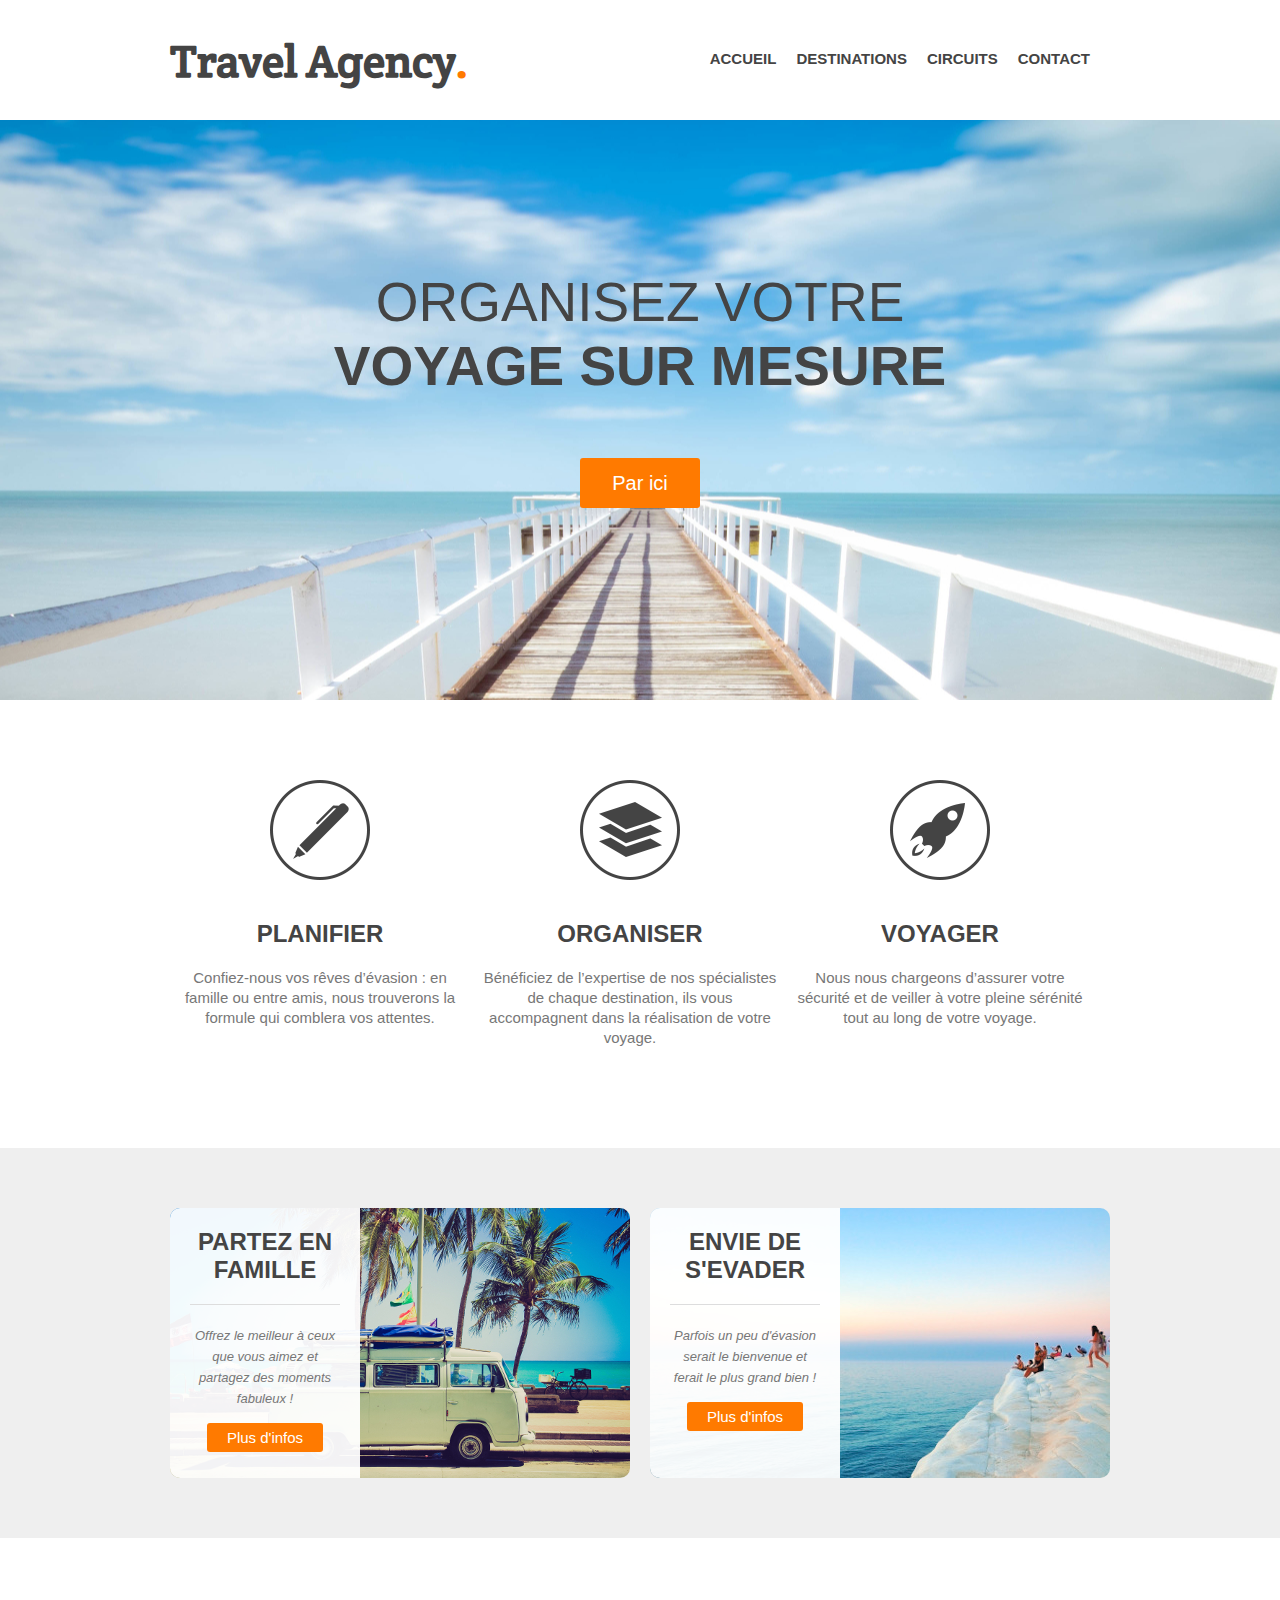
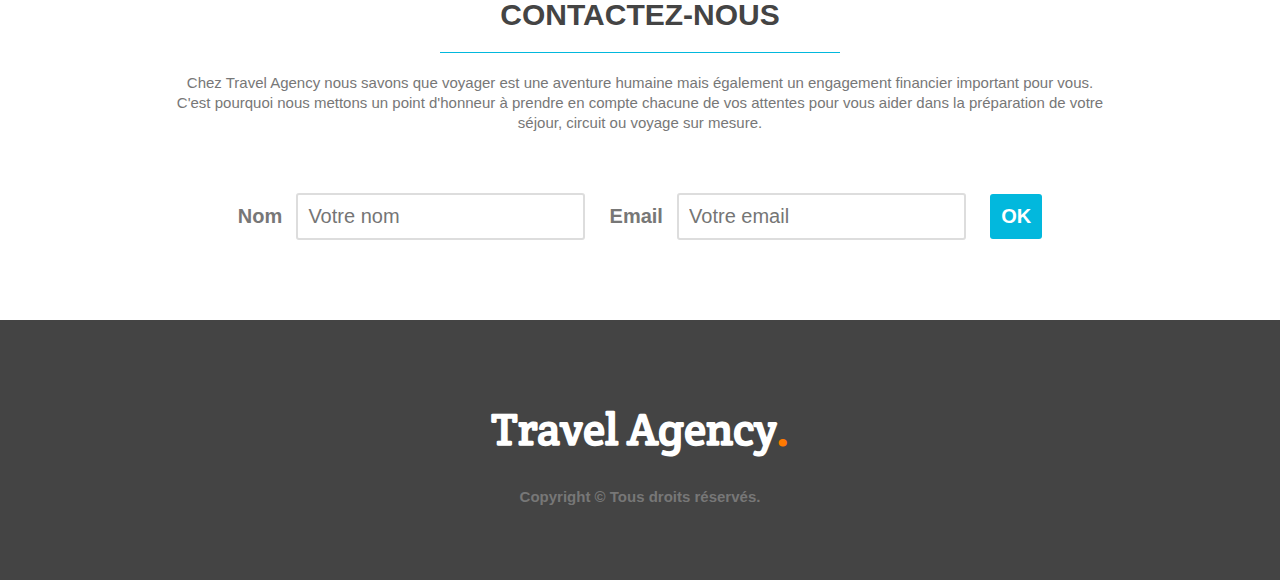
<file: PROJECT/index.html>
<!DOCTYPE html>
<html>
    <head>
        <meta charset="utf-8">
        <link href="styles.css" rel="stylesheet">
        <link href='http://fonts.googleapis.com/css?family=Crete+Round' rel="stylesheet">
        <title>Travel Agency</title>
    </head>
    
    <body>
        <header> 
            <div class="wrapper">
                <h1>Travel Agency<span class="orange">.</span></h1>
                <nav>
                    <ul>
                        <li><a href="#main-image">Accueil</a></li>
                        <li><a href="#steps">Destinations</a></li>
                        <li><a href="#possibilities">Circuits</a></li>
                        <li><a href="#contact">Contact</a></li>
                    </ul>
                </nav>
            </div>
        </header>
        
        <section id="main-image">
			<div class="wrapper">
                <h2>Organisez votre<br><strong>voyage sur mesure</strong></h2>
                <a href="#" class="button-1">Par ici</a>
			</div>
		</section>
        
        <section id="steps">
             <div class="wrapper">
                 <ul>
                    <li id="step-1">
                        <h4>Planifier</h4>
                        <p>Confiez-nous vos rêves d’évasion : en famille ou entre amis, nous trouverons la formule qui comblera vos attentes.</p>
                     </li>
                     <li id="step-2">
                        <h4>Organiser</h4>
                        <p>Bénéficiez de l’expertise de nos spécialistes de chaque destination, ils vous accompagnent dans la réalisation de votre voyage.</p>
                     </li>
                     <li id="step-3">
                        <h4>Voyager</h4>
                        <p>Nous nous chargeons d’assurer votre sécurité et de veiller à votre pleine sérénité tout au long de votre voyage.</p>
                     </li>
                     <div class="clear"></div>
                 </ul>
            </div>
        </section>
        
       <section id="possibilities">
			<div class="wrapper">
                <article style="background-image: url(images/article-image-1.jpg);">
                    <div class="overlay">
                        <h4>Partez en famille</h4>
                        <p><small>Offrez le meilleur à ceux que vous aimez et partagez des moments fabuleux !</small></p>
                        <a href="#" class="button-2">Plus d'infos</a>
                    </div>
                </article>
                
                <article style="background-image: url(images/article-image-2.jpg);">
                    <div class="overlay">
                        <h4>Envie de s'evader</h4>
                        <p><small>Parfois un peu d'évasion serait le bienvenue et ferait le plus grand bien !</small></p>
                        <a href="#" class="button-2">Plus d'infos</a>
                    </div>
                </article>
                
                <div class="clear"></div>
                
			</div>
		</section>
        
        <section id="contact">
            <div class="wrapper">
                <h3>Contactez-nous</h3>
                <p>Chez Travel Agency nous savons que voyager est une aventure humaine mais également un engagement financier important pour vous. C'est pourquoi nous mettons un point d'honneur à prendre en compte chacune de vos attentes pour vous aider dans la préparation de votre séjour, circuit ou voyage sur mesure.</p>
                
                <form>
                    <label for="name">Nom</label>
                    <input type="text" id="name" placeholder="Votre nom">
                    <label for="email">Email</label>
                    <input type="text" id="email" placeholder="Votre email">
                    <input type="submit" value="OK" class="button-3">
                </form>
            </div>
        </section>
        
        
        <footer>
            <div class="wrapper">
                <h1>Travel Agency<span class="orange">.</span></h1>
                <div class="copyright">Copyright © Tous droits réservés.</div>
			</div>
        </footer>
        
        
    
    </body>

</html>
</file>
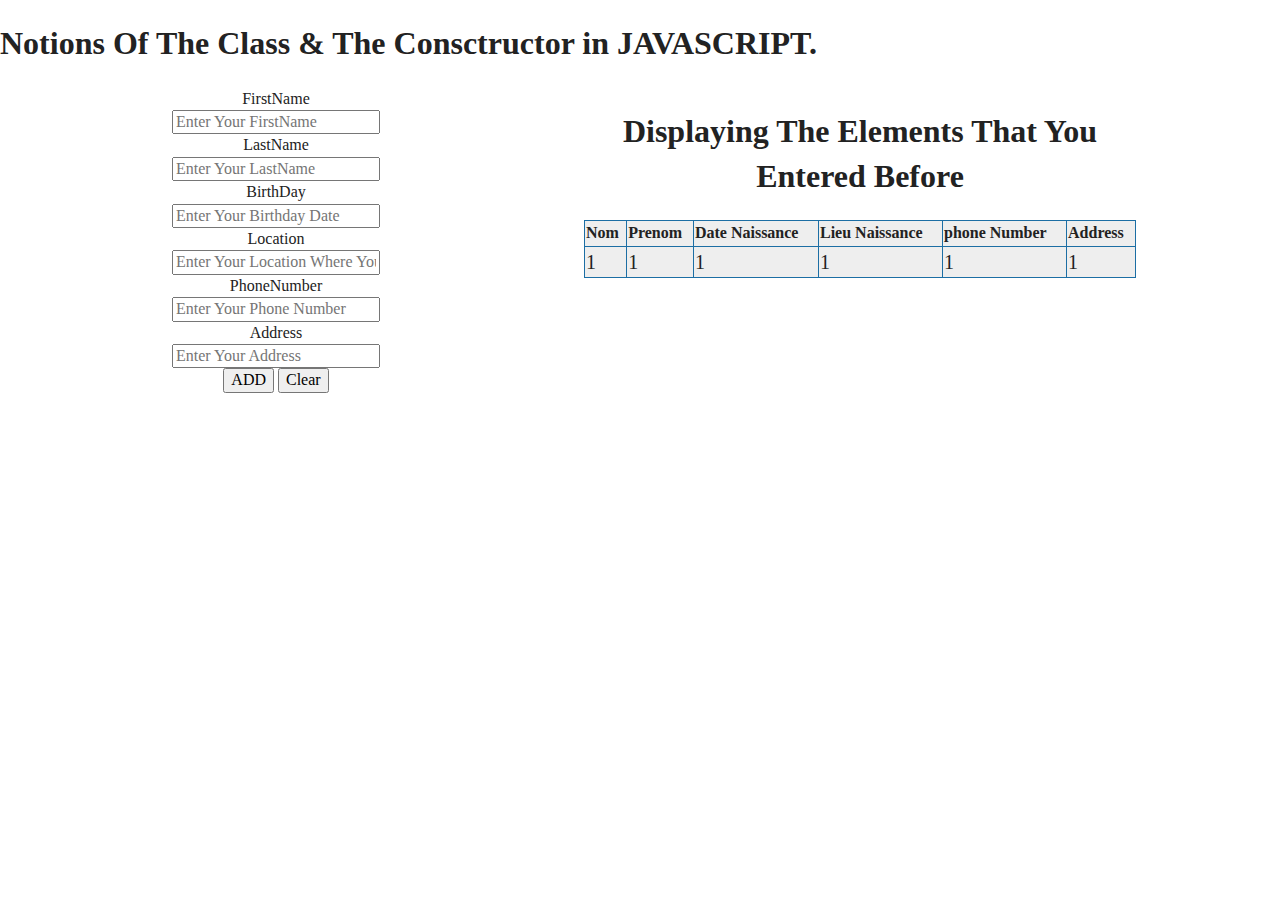
<file: JavaScript/AppJavaScript POO/index.html>
<!doctype html>
<html class="no-js" lang="">

<head>
  <meta charset="utf-8">
  <title>JAVASCRIPT</title>
  <meta name="description" content="">
  <meta name="viewport" content="width=device-width, initial-scale=1">
  <!--  <link rel="manifest" href="site.webmanifest">-->
  <link rel="apple-touch-icon" href="icon.png">
  <!-- Place favicon.ico in the root directory -->
  <link rel="stylesheet" href="css/normalize.css">
  <link rel="stylesheet" href="css/main.css">
  <link rel="stylesheet" href="css/flexboxgrid.css">

  <meta name="theme-color" content="#fafafa">
</head>

<body>
  <!--[if IE]>
    <p class="browserupgrade">You are using an <strong>outdated</strong> browser. Please <a href="https://browsehappy.com/">upgrade your browser</a> to improve your experience and security.</p>
  <![endif]-->

  <!-- Add your site or application content here -->
  <h1>Notions Of The Class & The Consctructor in JAVASCRIPT.</h1>


  <section>

    <div class="container">
      <div class="row center-xs center-sm center-md center-lg">
        <div class="col-xs-12 col-sm-6 col-md-6 col-lg-6">
          <div class="form">

            <label for="fname">FirstName</label><br>
            <input type="text" id="fname" placeholder="Enter Your FirstName"><br>
            <span class='error-message' id='fname-error'></span>

            <label for="lname">LastName</label><br>
            <input type="text" id="lname" placeholder="Enter Your LastName"><br>
            <span class='error-message' id='lname-error'></span>

            <label for="birthday">BirthDay</label><br>
            <input type="text" id="birthday" placeholder="Enter Your Birthday Date"><br>
            <span class='error-message' id='birthday-error'></span>

            <label for="location">Location</label><br>
            <input type="text" id="location" placeholder="Enter Your Location Where You Born"><br>
            <span class='error-message' id='location-error'></span>

            <label for="phone">PhoneNumber</label><br>
            <input type="text" id="phone" placeholder="Enter Your Phone Number"><br>
            <span class='error-message' id='phone-error'></span>

            <label for="address">Address</label><br>
            <input type="text" id="address" placeholder="Enter Your Address"><br>
            <span class='error-message' id='address-error'></span>

            <button onclick="return addingNewRows();">ADD</button>
            <button onclick="return clearFeilds();">Clear</button>

          </div>
        </div>
        <div class="col-xs-12 col-sm-6 col-md-6 col-lg-6">
          <table border="1" id="table">
            <h1>Displaying The Elements That You Entered Before </h1>
            <thead>

            <th>Nom</th>
            <th>Prenom</th>
            <th>Date Naissance</th>
            <th>Lieu Naissance</th>
            <th>phone Number</th>
            <th>Address</th>
            </thead>

            <tbody>
            <tr id="trows">
              <td>1</td>
              <td>1</td>
              <td>1</td>
              <td>1</td>
              <td>1</td>
              <td>1</td>
            </tr>

            </tbody>
          </table>
        </div>
      </div>



    </div>

  </section>


























  <script src="js/vendor/modernizr-3.8.0.min.js"></script>
  <script src="https://code.jquery.com/jquery-3.4.1.min.js" integrity="sha256-CSXorXvZcTkaix6Yvo6HppcZGetbYMGWSFlBw8HfCJo=" crossorigin="anonymous"></script>
  <script>window.jQuery || document.write('<script src="js/vendor/jquery-3.4.1.min.js"><\/script>')</script>
  <script src="js/plugins.js"></script>
  <script src="js/main.js"></script>

  <!-- Google Analytics: change UA-XXXXX-Y to be your site's ID. -->
  <script>
    window.ga = function () { ga.q.push(arguments) }; ga.q = []; ga.l = +new Date;
    ga('create', 'UA-XXXXX-Y', 'auto'); ga('set','transport','beacon'); ga('send', 'pageview')
  </script>
  <script src="https://www.google-analytics.com/analytics.js" async></script>
</body>

</html>
</file>
<file: PROJECT/styles.css>
/* GENERAL */

*
{
    margin: 0;
    padding: 0;
}
body 
{
    font-family: Arial,sans-serif;
    font-size: 15px;
}
h1, h2,h3,h4
{
  color: #444;  
}
h1
{
    font-family: 'Crete Round', serif;
    font-size: 45px;
}
h2
{
    font-size: 55px;
}
h3
{
    font-size: 30px;
}
h4
{
    font-size: 24px;
}
p
{
    line-height: 20px;
    color: #777;
}
ul
{
    list-style: none;
}
a
{
    text-decoration: none;
    color: #444;
}
.wrapper
{
    width: 940px;
    margin: 0 auto;
    padding: 0 10px;
}
.orange
{
    color: #ff7a00;
}
.clear
{
    clear: both;   
}
small
{
    font-size: 13px;
    font-style:italic;
}

/* HEADER */

header 
{
    height: 120px;   
}
header h1
{
    float: left;
    margin-top: 32px;
}
header nav
{
    float: right;   
    margin-top: 50px;
}
header nav ul li
{
    float:left;
    display: inline-block;
}
header nav ul li a
{
    text-transform: uppercase;
    font-weight: bold;
    margin-right: 20px;
}

/* MAIN IMAGE */

#main-image
{
    height: 580px;
    background: url('images/main.jpg') center;
}
#main-image h2
{
    font-weight: normal;
    text-transform: uppercase;
    text-align: center;
    padding: 150px 0 40px 0;
    margin-bottom: 20px;
}
.button-1
{
    display: block;
    width: 120px;
    height: 50px;
    background: #ff7a00;
    color: #fff;
    font-size: 20px;
    margin: 0 auto;
    line-height: 50px;
    text-align: center;
    border-radius:  3px;
}
.button-1:hover
{
     background: #02b8dd;
}

/* STEPS */

#steps ul
{
    margin: 80px 0;
}
#steps ul li
{
    width: 300px;
    float:left;
    padding-top: 140px;
    text-align: center;
    margin-right: 10px;
    
}
#steps h4
{
    text-transform: uppercase;
    margin-bottom: 20px;
}
#steps p
{
    margin-bottom: 20px;
}
#step-1
{
    background: url('images/steps-icon-1.png') no-repeat top center;
}
#step-2
{
    background: url('images/steps-icon-2.png') no-repeat top center;
    
}
#step-3
{
    background: url('images/steps-icon-3.png') no-repeat top center;
}


/* POSSIBILITIES */


#possibilities
{
    background-color: #efefef;
    padding:  60px 0;
}
#possibilities article
{
    width: 460px;
    height: 270px;
    float: left;
    border-radius: 10px;
}
#possibilities article:first-child
{
    margin-right: 20px;
}
.overlay
{
    background: rgba(255,255,255, 0.95);
    height: 100%;
    width: 190px;
    padding: 20px;
    border-radius: 10px 0 0 10px;
    text-align: center;
    box-sizing: border-box;
}
article h4
{
    border-bottom:  1px solid #ddd;
    padding-bottom: 20px;
    text-transform: uppercase;
    margin-bottom: 20px;
    text-align: center;
}
#possibilities p
{
    text-align: center;
    margin-bottom: 20px;
}
.button-2
{
    color: #fff;
    background-color: #ff7a00;
    padding: 6px 20px;
    border-radius: 3px;
}
.button-2:hover
{
    color: #fff;
    background-color: #02b8dd;
}



/* CONTACT */

#contact
{
    padding: 60px 0;
    text-align: center
}
#contact h3
{
    width: 400px;
    text-transform: uppercase;
    margin: 0 auto 20px auto;
    border-bottom:  1px solid #02b8dd;
    padding-bottom: 20px;   
}
form
{
    margin: 60px 0 20px 0;
}
label
{
    font-weight: bold;
    font-size: 20px;
    margin-right: 10px;
    color: #777;
}
input[type="text"]
{
    padding:10px;
    font-size: 20px;
    margin-right: 20px;
    border: 2px solid #ddd;
    border-radius: 3px;
}
.button-3
{
    color: #fff;
    font-size: 20px;
    font-weight: bold;
    padding: 11px;
    background-color: #02b8dd;
    border-style: none;
    border-radius: 3px;
}
.button-3:hover
{
    color: #fff;
    background-color: #444;
}

/* FOOTER */

footer
{
    height: 260px;
    background-color: #444;
}
footer h1
{
    color:#fff;
    text-align: center;
    padding-top: 80px;
}
.copyright
{
    text-align: center;
    font-weight: bold;
    padding-top: 30px;
    color: #777;
}
</file>
<file: JavaScript/AppJavaScript POO/css/main.css>
/*! HTML5 Boilerplate v7.3.0 | MIT License | https://html5boilerplate.com/ */

/* main.css 2.0.0 | MIT License | https://github.com/h5bp/main.css#readme */
/*
 * What follows is the result of much research on cross-browser styling.
 * Credit left inline and big thanks to Nicolas Gallagher, Jonathan Neal,
 * Kroc Camen, and the H5BP dev community and team.
 */

/* ==========================================================================
   Base styles: opinionated defaults
   ========================================================================== */

html {
  color: #222;
  font-size: 1em;
  line-height: 1.4;
}

/*
 * Remove text-shadow in selection highlight:
 * https://twitter.com/miketaylr/status/12228805301
 *
 * Vendor-prefixed and regular ::selection selectors cannot be combined:
 * https://stackoverflow.com/a/16982510/7133471
 *
 * Customize the background color to match your design.
 */

::-moz-selection {
  background: #b3d4fc;
  text-shadow: none;
}

::selection {
  background: #b3d4fc;
  text-shadow: none;
}

/*
 * A better looking default horizontal rule
 */

hr {
  display: block;
  height: 1px;
  border: 0;
  border-top: 1px solid #ccc;
  margin: 1em 0;
  padding: 0;
}

/*
 * Remove the gap between audio, canvas, iframes,
 * images, videos and the bottom of their containers:
 * https://github.com/h5bp/html5-boilerplate/issues/440
 */

audio,
canvas,
iframe,
img,
svg,
video {
  vertical-align: middle;
}

/*
 * Remove default fieldset styles.
 */

fieldset {
  border: 0;
  margin: 0;
  padding: 0;
}

/*
 * Allow only vertical resizing of textareas.
 */

textarea {
  resize: vertical;
}

/* ==========================================================================
   Browser Upgrade Prompt
   ========================================================================== */

.browserupgrade {
  margin: 0.2em 0;
  background: #ccc;
  color: #000;
  padding: 0.2em 0;
}

/* ==========================================================================
   Author's custom styles
   ========================================================================== */

/* ==========================================================================
   Helper classes
   ========================================================================== */

/*
 * Hide visually and from screen readers
 */

.hidden {
  display: none !important;
}

/*
* Hide only visually, but have it available for screen readers:
* https://snook.ca/archives/html_and_css/hiding-content-for-accessibility
*
* 1. For long content, line feeds are not interpreted as spaces and small width
*    causes content to wrap 1 word per line:
*    https://medium.com/@jessebeach/beware-smushed-off-screen-accessible-text-5952a4c2cbfe
*/

.sr-only {
  border: 0;
  clip: rect(0, 0, 0, 0);
  height: 1px;
  margin: -1px;
  overflow: hidden;
  padding: 0;
  position: absolute;
  white-space: nowrap;
  width: 1px;
  /* 1 */
}

/*
* Extends the .sr-only class to allow the element
* to be focusable when navigated to via the keyboard:
* https://www.drupal.org/node/897638
*/

.sr-only.focusable:active,
.sr-only.focusable:focus {
  clip: auto;
  height: auto;
  margin: 0;
  overflow: visible;
  position: static;
  white-space: inherit;
  width: auto;
}

/*
* Hide visually and from screen readers, but maintain layout
*/

.invisible {
  visibility: hidden;
}

/*
* Clearfix: contain floats
*
* For modern browsers
* 1. The space content is one way to avoid an Opera bug when the
*    `contenteditable` attribute is included anywhere else in the document.
*    Otherwise it causes space to appear at the top and bottom of elements
*    that receive the `clearfix` class.
* 2. The use of `table` rather than `block` is only necessary if using
*    `:before` to contain the top-margins of child elements.
*/

.clearfix:before,
.clearfix:after {
  content: " ";
  /* 1 */
  display: table;
  /* 2 */
}

.clearfix:after {
  clear: both;
}

/* ==========================================================================
   EXAMPLE Media Queries for Responsive Design.
   These examples override the primary ('mobile first') styles.
   Modify as content requires.
   ========================================================================== */

@media only screen and (min-width: 35em) {
  /* Style adjustments for viewports that meet the condition */
}

@media print,
  (-webkit-min-device-pixel-ratio: 1.25),
  (min-resolution: 1.25dppx),
  (min-resolution: 120dpi) {
  /* Style adjustments for high resolution devices */
}

/* ==========================================================================
   Print styles.
   Inlined to avoid the additional HTTP request:
   https://www.phpied.com/delay-loading-your-print-css/
   ========================================================================== */

@media print {
  *,
  *:before,
  *:after {
    background: transparent !important;
    color: #000 !important;
    /* Black prints faster */
    box-shadow: none !important;
    text-shadow: none !important;
  }
  a,
  a:visited {
    text-decoration: underline;
  }
  a[href]:after {
    content: " (" attr(href) ")";
  }
  abbr[title]:after {
    content: " (" attr(title) ")";
  }
  /*
     * Don't show links that are fragment identifiers,
     * or use the `javascript:` pseudo protocol
     */
  a[href^="#"]:after,
  a[href^="javascript:"]:after {
    content: "";
  }
  pre {
    white-space: pre-wrap !important;
  }
  pre,
  blockquote {
    border: 1px solid #999;
    page-break-inside: avoid;
  }
  /*
     * Printing Tables:
     * https://web.archive.org/web/20180815150934/http://css-discuss.incutio.com/wiki/Printing_Tables
     */
  thead {
    display: table-header-group;
  }
  tr,
  img {
    page-break-inside: avoid;
  }
  p,
  h2,
  h3 {
    orphans: 3;
    widows: 3;
  }
  h2,
  h3 {
    page-break-after: avoid;
  }
}








/*====================================================================================================================*/
/*====================================================================================================================*/
#table{
  border: 1px solid #1c6ea4;
  background-color: #eee;
  width: 100%;
  text-align: left;
  border-collapse: collapse;
}

#table td th{
  border: 1px solid #AAAAAA;
  padding: 3px 2px;
}

#table tbody td{
  font-size: 20px;
}

#table tr:nth-child(even) {
  background: #D0E4F5;
}
#table thead{

}
</file>
<file: JavaScript/AppJavaScript POO/css/flexboxgrid.css>
/* Uncomment and set these variables to customize the grid. */

.container-fluid {
  margin-right: auto;
  margin-left: auto;
  padding-right: 2rem;
  padding-left: 2rem;
}

.row {
  box-sizing: border-box;
  display: -ms-flexbox;
  display: -webkit-box;
  display: flex;
  -ms-flex: 0 1 auto;
  -webkit-box-flex: 0;
  flex: 0 1 auto;
  -ms-flex-direction: row;
  -webkit-box-orient: horizontal;
  -webkit-box-direction: normal;
  flex-direction: row;
  -ms-flex-wrap: wrap;
  flex-wrap: wrap;
  margin-right: -1rem;
  margin-left: -1rem;
}

.row.reverse {
  -ms-flex-direction: row-reverse;
  -webkit-box-orient: horizontal;
  -webkit-box-direction: reverse;
  flex-direction: row-reverse;
}

.col.reverse {
  -ms-flex-direction: column-reverse;
  -webkit-box-orient: vertical;
  -webkit-box-direction: reverse;
  flex-direction: column-reverse;
}

.col-xs,
.col-xs-1,
.col-xs-2,
.col-xs-3,
.col-xs-4,
.col-xs-5,
.col-xs-6,
.col-xs-7,
.col-xs-8,
.col-xs-9,
.col-xs-10,
.col-xs-11,
.col-xs-12 {
  box-sizing: border-box;
  -ms-flex: 0 0 auto;
  -webkit-box-flex: 0;
  flex: 0 0 auto;
  padding-right: 1rem;
  padding-left: 1rem;
}

.col-xs {
  -webkit-flex-grow: 1;
  -ms-flex-positive: 1;
  -webkit-box-flex: 1;
  flex-grow: 1;
  -ms-flex-preferred-size: 0;
  flex-basis: 0;
  max-width: 100%;
}

.col-xs-1 {
  -ms-flex-preferred-size: 8.333%;
  flex-basis: 8.333%;
  max-width: 8.333%;
}

.col-xs-2 {
  -ms-flex-preferred-size: 16.667%;
  flex-basis: 16.667%;
  max-width: 16.667%;
}

.col-xs-3 {
  -ms-flex-preferred-size: 25%;
  flex-basis: 25%;
  max-width: 25%;
}

.col-xs-4 {
  -ms-flex-preferred-size: 33.333%;
  flex-basis: 33.333%;
  max-width: 33.333%;
}

.col-xs-5 {
  -ms-flex-preferred-size: 41.667%;
  flex-basis: 41.667%;
  max-width: 41.667%;
}

.col-xs-6 {
  -ms-flex-preferred-size: 50%;
  flex-basis: 50%;
  max-width: 50%;
}

.col-xs-7 {
  -ms-flex-preferred-size: 58.333%;
  flex-basis: 58.333%;
  max-width: 58.333%;
}

.col-xs-8 {
  -ms-flex-preferred-size: 66.667%;
  flex-basis: 66.667%;
  max-width: 66.667%;
}

.col-xs-9 {
  -ms-flex-preferred-size: 75%;
  flex-basis: 75%;
  max-width: 75%;
}

.col-xs-10 {
  -ms-flex-preferred-size: 83.333%;
  flex-basis: 83.333%;
  max-width: 83.333%;
}

.col-xs-11 {
  -ms-flex-preferred-size: 91.667%;
  flex-basis: 91.667%;
  max-width: 91.667%;
}

.col-xs-12 {
  -ms-flex-preferred-size: 100%;
  flex-basis: 100%;
  max-width: 100%;
}

.col-xs-offset-1 {
  margin-left: 8.333%;
}

.col-xs-offset-2 {
  margin-left: 16.667%;
}

.col-xs-offset-3 {
  margin-left: 25%;
}

.col-xs-offset-4 {
  margin-left: 33.333%;
}

.col-xs-offset-5 {
  margin-left: 41.667%;
}

.col-xs-offset-6 {
  margin-left: 50%;
}

.col-xs-offset-7 {
  margin-left: 58.333%;
}

.col-xs-offset-8 {
  margin-left: 66.667%;
}

.col-xs-offset-9 {
  margin-left: 75%;
}

.col-xs-offset-10 {
  margin-left: 83.333%;
}

.col-xs-offset-11 {
  margin-left: 91.667%;
}

.start-xs {
  -ms-flex-pack: start;
  -webkit-box-pack: start;
  justify-content: flex-start;
  text-align: start;
}

.center-xs {
  -ms-flex-pack: center;
  -webkit-box-pack: center;
  justify-content: center;
  text-align: center;
}

.end-xs {
  -ms-flex-pack: end;
  -webkit-box-pack: end;
  justify-content: flex-end;
  text-align: end;
}

.top-xs {
  -ms-flex-align: start;
  -webkit-box-align: start;
  align-items: flex-start;
}

.middle-xs {
  -ms-flex-align: center;
  -webkit-box-align: center;
  align-items: center;
}

.bottom-xs {
  -ms-flex-align: end;
  -webkit-box-align: end;
  align-items: flex-end;
}

.around-xs {
  -ms-flex-pack: distribute;
  justify-content: space-around;
}

.between-xs {
  -ms-flex-pack: justify;
  -webkit-box-pack: justify;
  justify-content: space-between;
}

.first-xs {
  -ms-flex-order: -1;
  -webkit-box-ordinal-group: 0;
  order: -1;
}

.last-xs {
  -ms-flex-order: 1;
  -webkit-box-ordinal-group: 2;
  order: 1;
}

@media only screen and (min-width: 48em) {
  .container {
    width: 46rem;
  }

  .col-sm,
  .col-sm-1,
  .col-sm-2,
  .col-sm-3,
  .col-sm-4,
  .col-sm-5,
  .col-sm-6,
  .col-sm-7,
  .col-sm-8,
  .col-sm-9,
  .col-sm-10,
  .col-sm-11,
  .col-sm-12 {
    box-sizing: border-box;
    -ms-flex: 0 0 auto;
    -webkit-box-flex: 0;
    flex: 0 0 auto;
    padding-right: 1rem;
    padding-left: 1rem;
  }

  .col-sm {
    -webkit-flex-grow: 1;
    -ms-flex-positive: 1;
    -webkit-box-flex: 1;
    flex-grow: 1;
    -ms-flex-preferred-size: 0;
    flex-basis: 0;
    max-width: 100%;
  }

  .col-sm-1 {
    -ms-flex-preferred-size: 8.333%;
    flex-basis: 8.333%;
    max-width: 8.333%;
  }

  .col-sm-2 {
    -ms-flex-preferred-size: 16.667%;
    flex-basis: 16.667%;
    max-width: 16.667%;
  }

  .col-sm-3 {
    -ms-flex-preferred-size: 25%;
    flex-basis: 25%;
    max-width: 25%;
  }

  .col-sm-4 {
    -ms-flex-preferred-size: 33.333%;
    flex-basis: 33.333%;
    max-width: 33.333%;
  }

  .col-sm-5 {
    -ms-flex-preferred-size: 41.667%;
    flex-basis: 41.667%;
    max-width: 41.667%;
  }

  .col-sm-6 {
    -ms-flex-preferred-size: 50%;
    flex-basis: 50%;
    max-width: 50%;
  }

  .col-sm-7 {
    -ms-flex-preferred-size: 58.333%;
    flex-basis: 58.333%;
    max-width: 58.333%;
  }

  .col-sm-8 {
    -ms-flex-preferred-size: 66.667%;
    flex-basis: 66.667%;
    max-width: 66.667%;
  }

  .col-sm-9 {
    -ms-flex-preferred-size: 75%;
    flex-basis: 75%;
    max-width: 75%;
  }

  .col-sm-10 {
    -ms-flex-preferred-size: 83.333%;
    flex-basis: 83.333%;
    max-width: 83.333%;
  }

  .col-sm-11 {
    -ms-flex-preferred-size: 91.667%;
    flex-basis: 91.667%;
    max-width: 91.667%;
  }

  .col-sm-12 {
    -ms-flex-preferred-size: 100%;
    flex-basis: 100%;
    max-width: 100%;
  }

  .col-sm-offset-1 {
    margin-left: 8.333%;
  }

  .col-sm-offset-2 {
    margin-left: 16.667%;
  }

  .col-sm-offset-3 {
    margin-left: 25%;
  }

  .col-sm-offset-4 {
    margin-left: 33.333%;
  }

  .col-sm-offset-5 {
    margin-left: 41.667%;
  }

  .col-sm-offset-6 {
    margin-left: 50%;
  }

  .col-sm-offset-7 {
    margin-left: 58.333%;
  }

  .col-sm-offset-8 {
    margin-left: 66.667%;
  }

  .col-sm-offset-9 {
    margin-left: 75%;
  }

  .col-sm-offset-10 {
    margin-left: 83.333%;
  }

  .col-sm-offset-11 {
    margin-left: 91.667%;
  }

  .start-sm {
    -ms-flex-pack: start;
    -webkit-box-pack: start;
    justify-content: flex-start;
    text-align: start;
  }

  .center-sm {
    -ms-flex-pack: center;
    -webkit-box-pack: center;
    justify-content: center;
    text-align: center;
  }

  .end-sm {
    -ms-flex-pack: end;
    -webkit-box-pack: end;
    justify-content: flex-end;
    text-align: end;
  }

  .top-sm {
    -ms-flex-align: start;
    -webkit-box-align: start;
    align-items: flex-start;
  }

  .middle-sm {
    -ms-flex-align: center;
    -webkit-box-align: center;
    align-items: center;
  }

  .bottom-sm {
    -ms-flex-align: end;
    -webkit-box-align: end;
    align-items: flex-end;
  }

  .around-sm {
    -ms-flex-pack: distribute;
    justify-content: space-around;
  }

  .between-sm {
    -ms-flex-pack: justify;
    -webkit-box-pack: justify;
    justify-content: space-between;
  }

  .first-sm {
    -ms-flex-order: -1;
    -webkit-box-ordinal-group: 0;
    order: -1;
  }

  .last-sm {
    -ms-flex-order: 1;
    -webkit-box-ordinal-group: 2;
    order: 1;
  }
}

@media only screen and (min-width: 62em) {
  .container {
    width: 61rem;
  }

  .col-md,
  .col-md-1,
  .col-md-2,
  .col-md-3,
  .col-md-4,
  .col-md-5,
  .col-md-6,
  .col-md-7,
  .col-md-8,
  .col-md-9,
  .col-md-10,
  .col-md-11,
  .col-md-12 {
    box-sizing: border-box;
    -ms-flex: 0 0 auto;
    -webkit-box-flex: 0;
    flex: 0 0 auto;
    padding-right: 1rem;
    padding-left: 1rem;
  }

  .col-md {
    -webkit-flex-grow: 1;
    -ms-flex-positive: 1;
    -webkit-box-flex: 1;
    flex-grow: 1;
    -ms-flex-preferred-size: 0;
    flex-basis: 0;
    max-width: 100%;
  }

  .col-md-1 {
    -ms-flex-preferred-size: 8.333%;
    flex-basis: 8.333%;
    max-width: 8.333%;
  }

  .col-md-2 {
    -ms-flex-preferred-size: 16.667%;
    flex-basis: 16.667%;
    max-width: 16.667%;
  }

  .col-md-3 {
    -ms-flex-preferred-size: 25%;
    flex-basis: 25%;
    max-width: 25%;
  }

  .col-md-4 {
    -ms-flex-preferred-size: 33.333%;
    flex-basis: 33.333%;
    max-width: 33.333%;
  }

  .col-md-5 {
    -ms-flex-preferred-size: 41.667%;
    flex-basis: 41.667%;
    max-width: 41.667%;
  }

  .col-md-6 {
    -ms-flex-preferred-size: 50%;
    flex-basis: 50%;
    max-width: 50%;
  }

  .col-md-7 {
    -ms-flex-preferred-size: 58.333%;
    flex-basis: 58.333%;
    max-width: 58.333%;
  }

  .col-md-8 {
    -ms-flex-preferred-size: 66.667%;
    flex-basis: 66.667%;
    max-width: 66.667%;
  }

  .col-md-9 {
    -ms-flex-preferred-size: 75%;
    flex-basis: 75%;
    max-width: 75%;
  }

  .col-md-10 {
    -ms-flex-preferred-size: 83.333%;
    flex-basis: 83.333%;
    max-width: 83.333%;
  }

  .col-md-11 {
    -ms-flex-preferred-size: 91.667%;
    flex-basis: 91.667%;
    max-width: 91.667%;
  }

  .col-md-12 {
    -ms-flex-preferred-size: 100%;
    flex-basis: 100%;
    max-width: 100%;
  }

  .col-md-offset-1 {
    margin-left: 8.333%;
  }

  .col-md-offset-2 {
    margin-left: 16.667%;
  }

  .col-md-offset-3 {
    margin-left: 25%;
  }

  .col-md-offset-4 {
    margin-left: 33.333%;
  }

  .col-md-offset-5 {
    margin-left: 41.667%;
  }

  .col-md-offset-6 {
    margin-left: 50%;
  }

  .col-md-offset-7 {
    margin-left: 58.333%;
  }

  .col-md-offset-8 {
    margin-left: 66.667%;
  }

  .col-md-offset-9 {
    margin-left: 75%;
  }

  .col-md-offset-10 {
    margin-left: 83.333%;
  }

  .col-md-offset-11 {
    margin-left: 91.667%;
  }

  .start-md {
    -ms-flex-pack: start;
    -webkit-box-pack: start;
    justify-content: flex-start;
    text-align: start;
  }

  .center-md {
    -ms-flex-pack: center;
    -webkit-box-pack: center;
    justify-content: center;
    text-align: center;
  }

  .end-md {
    -ms-flex-pack: end;
    -webkit-box-pack: end;
    justify-content: flex-end;
    text-align: end;
  }

  .top-md {
    -ms-flex-align: start;
    -webkit-box-align: start;
    align-items: flex-start;
  }

  .middle-md {
    -ms-flex-align: center;
    -webkit-box-align: center;
    align-items: center;
  }

  .bottom-md {
    -ms-flex-align: end;
    -webkit-box-align: end;
    align-items: flex-end;
  }

  .around-md {
    -ms-flex-pack: distribute;
    justify-content: space-around;
  }

  .between-md {
    -ms-flex-pack: justify;
    -webkit-box-pack: justify;
    justify-content: space-between;
  }

  .first-md {
    -ms-flex-order: -1;
    -webkit-box-ordinal-group: 0;
    order: -1;
  }

  .last-md {
    -ms-flex-order: 1;
    -webkit-box-ordinal-group: 2;
    order: 1;
  }
}

@media only screen and (min-width: 75em) {
  .container {
    width: 71rem;
  }

  .col-lg,
  .col-lg-1,
  .col-lg-2,
  .col-lg-3,
  .col-lg-4,
  .col-lg-5,
  .col-lg-6,
  .col-lg-7,
  .col-lg-8,
  .col-lg-9,
  .col-lg-10,
  .col-lg-11,
  .col-lg-12 {
    box-sizing: border-box;
    -ms-flex: 0 0 auto;
    -webkit-box-flex: 0;
    flex: 0 0 auto;
    padding-right: 1rem;
    padding-left: 1rem;
  }

  .col-lg {
    -webkit-flex-grow: 1;
    -ms-flex-positive: 1;
    -webkit-box-flex: 1;
    flex-grow: 1;
    -ms-flex-preferred-size: 0;
    flex-basis: 0;
    max-width: 100%;
  }

  .col-lg-1 {
    -ms-flex-preferred-size: 8.333%;
    flex-basis: 8.333%;
    max-width: 8.333%;
  }

  .col-lg-2 {
    -ms-flex-preferred-size: 16.667%;
    flex-basis: 16.667%;
    max-width: 16.667%;
  }

  .col-lg-3 {
    -ms-flex-preferred-size: 25%;
    flex-basis: 25%;
    max-width: 25%;
  }

  .col-lg-4 {
    -ms-flex-preferred-size: 33.333%;
    flex-basis: 33.333%;
    max-width: 33.333%;
  }

  .col-lg-5 {
    -ms-flex-preferred-size: 41.667%;
    flex-basis: 41.667%;
    max-width: 41.667%;
  }

  .col-lg-6 {
    -ms-flex-preferred-size: 50%;
    flex-basis: 50%;
    max-width: 50%;
  }

  .col-lg-7 {
    -ms-flex-preferred-size: 58.333%;
    flex-basis: 58.333%;
    max-width: 58.333%;
  }

  .col-lg-8 {
    -ms-flex-preferred-size: 66.667%;
    flex-basis: 66.667%;
    max-width: 66.667%;
  }

  .col-lg-9 {
    -ms-flex-preferred-size: 75%;
    flex-basis: 75%;
    max-width: 75%;
  }

  .col-lg-10 {
    -ms-flex-preferred-size: 83.333%;
    flex-basis: 83.333%;
    max-width: 83.333%;
  }

  .col-lg-11 {
    -ms-flex-preferred-size: 91.667%;
    flex-basis: 91.667%;
    max-width: 91.667%;
  }

  .col-lg-12 {
    -ms-flex-preferred-size: 100%;
    flex-basis: 100%;
    max-width: 100%;
  }

  .col-lg-offset-1 {
    margin-left: 8.333%;
  }

  .col-lg-offset-2 {
    margin-left: 16.667%;
  }

  .col-lg-offset-3 {
    margin-left: 25%;
  }

  .col-lg-offset-4 {
    margin-left: 33.333%;
  }

  .col-lg-offset-5 {
    margin-left: 41.667%;
  }

  .col-lg-offset-6 {
    margin-left: 50%;
  }

  .col-lg-offset-7 {
    margin-left: 58.333%;
  }

  .col-lg-offset-8 {
    margin-left: 66.667%;
  }

  .col-lg-offset-9 {
    margin-left: 75%;
  }

  .col-lg-offset-10 {
    margin-left: 83.333%;
  }

  .col-lg-offset-11 {
    margin-left: 91.667%;
  }

  .start-lg {
    -ms-flex-pack: start;
    -webkit-box-pack: start;
    justify-content: flex-start;
    text-align: start;
  }

  .center-lg {
    -ms-flex-pack: center;
    -webkit-box-pack: center;
    justify-content: center;
    text-align: center;
  }

  .end-lg {
    -ms-flex-pack: end;
    -webkit-box-pack: end;
    justify-content: flex-end;
    text-align: end;
  }

  .top-lg {
    -ms-flex-align: start;
    -webkit-box-align: start;
    align-items: flex-start;
  }

  .middle-lg {
    -ms-flex-align: center;
    -webkit-box-align: center;
    align-items: center;
  }

  .bottom-lg {
    -ms-flex-align: end;
    -webkit-box-align: end;
    align-items: flex-end;
  }

  .around-lg {
    -ms-flex-pack: distribute;
    justify-content: space-around;
  }

  .between-lg {
    -ms-flex-pack: justify;
    -webkit-box-pack: justify;
    justify-content: space-between;
  }

  .first-lg {
    -ms-flex-order: -1;
    -webkit-box-ordinal-group: 0;
    order: -1;
  }

  .last-lg {
    -ms-flex-order: 1;
    -webkit-box-ordinal-group: 2;
    order: 1;
  }
}
</file>
